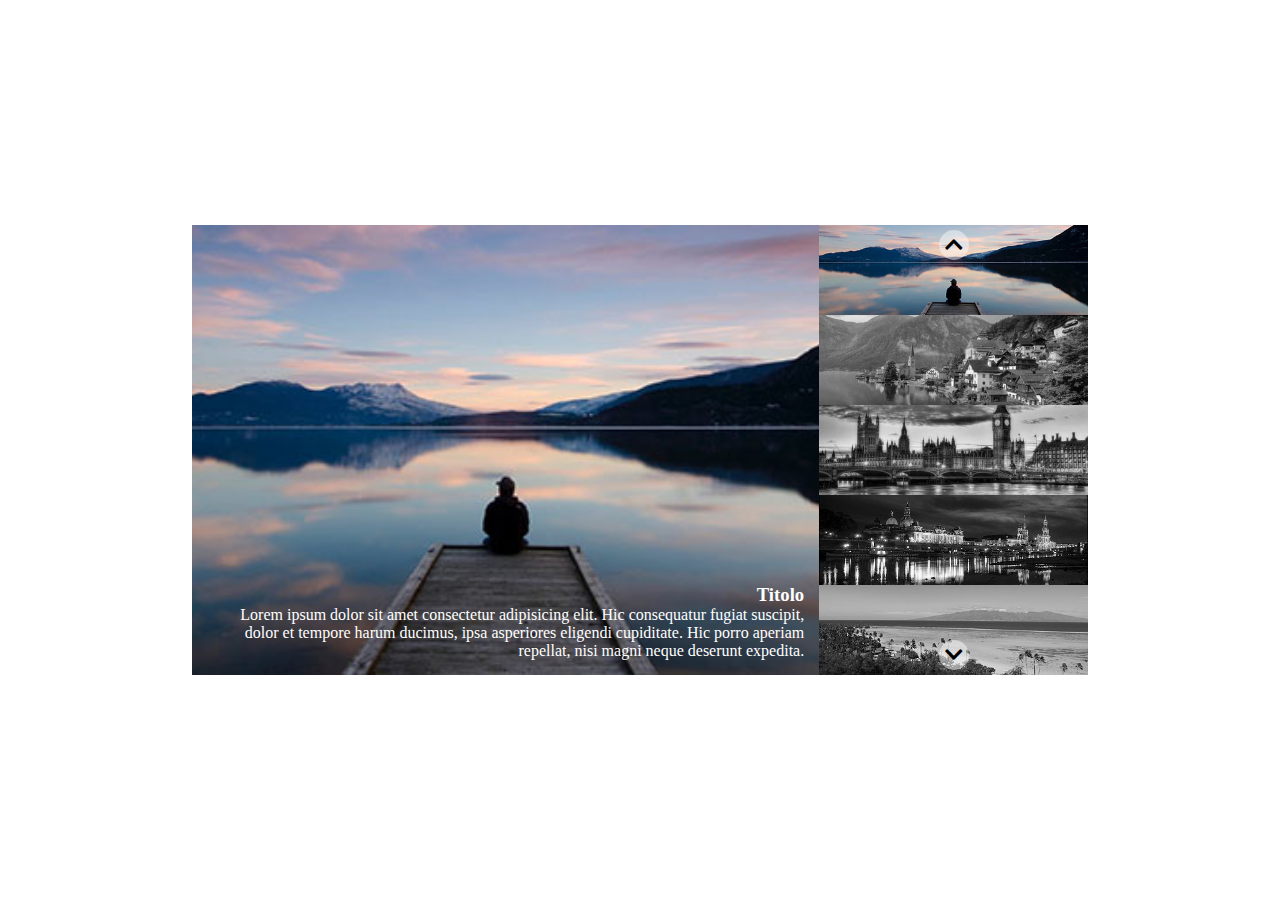
<file: milestone-1/index.html>
<!DOCTYPE html>
<html lang="en">
<head>
    <meta charset="UTF-8">
    <meta http-equiv="X-UA-Compatible" content="IE=edge">
    <meta name="viewport" content="width=device-width, initial-scale=1.0">
    <link rel="stylesheet" href="https://cdnjs.cloudflare.com/ajax/libs/font-awesome/5.15.4/css/all.min.css" integrity="sha512-1ycn6IcaQQ40/MKBW2W4Rhis/DbILU74C1vSrLJxCq57o941Ym01SwNsOMqvEBFlcgUa6xLiPY/NS5R+E6ztJQ==" crossorigin="anonymous" referrerpolicy="no-referrer" />
    <link rel="stylesheet" href="css/style.css">
    <title>Carosello Multi Array</title>
</head>
<body>
    
    <div class="app-container">
        <div class="slider">
            <!-- Main image container -->
            <div class="main-images-container">
                <div class="single-image active">
                    <img src="img/01.jpg" alt="Img 1">

                    <div class="single-image-description">
                        <h3>Titolo</h3>
                        <p>Lorem ipsum dolor sit amet consectetur adipisicing elit. Hic consequatur fugiat suscipit, dolor et tempore harum ducimus, ipsa asperiores eligendi cupiditate. Hic porro aperiam repellat, nisi magni neque deserunt expedita.</p>
                    </div>
                </div>

                <div class="single-image">
                    <img src="img/02.jpg" alt="Img 2">
                </div>

                <div class="single-image">
                    <img src="img/03.jpg" alt="Img 3">
                </div>

                <div class="single-image">
                    <img src="img/04.jpg" alt="Img 4">
                </div>

                <div class="single-image">
                    <img src="img/05.jpg" alt="Img 5">
                </div>
            </div>
            <!-- End main image container -->

            <!-- Small thumbs -->
            <div class="thumbs">
                <div class="single-thumb active">
                   <img src="img/01.jpg" alt="Img 1"> 
                </div>

                <div class="single-thumb">
                    <img src="img/02.jpg" alt="Img 2"> 
                 </div>

                 <div class="single-thumb">
                    <img src="img/03.jpg" alt="Img 3"> 
                 </div>

                 <div class="single-thumb">
                    <img src="img/04.jpg" alt="Img 4"> 
                 </div>

                 <div class="single-thumb">
                    <img src="img/05.jpg" alt="Img 5"> 
                 </div>

                 <!-- Arrow up -->
                <div class="arrow prev">
                    <i class="fas fa-chevron-up"></i>
                </div>
                <!-- End Arrow up -->

                <!-- Arrow down -->
                <div class="arrow next">
                    <i class="fas fa-chevron-down"></i>
                </div>
                <!-- End Arrow down -->
            </div>
            <!-- End small thumbs -->
        </div>
    </div>

    <script type="text/javascript" src="js/script.js"></script>
</body>
</html>
</file>
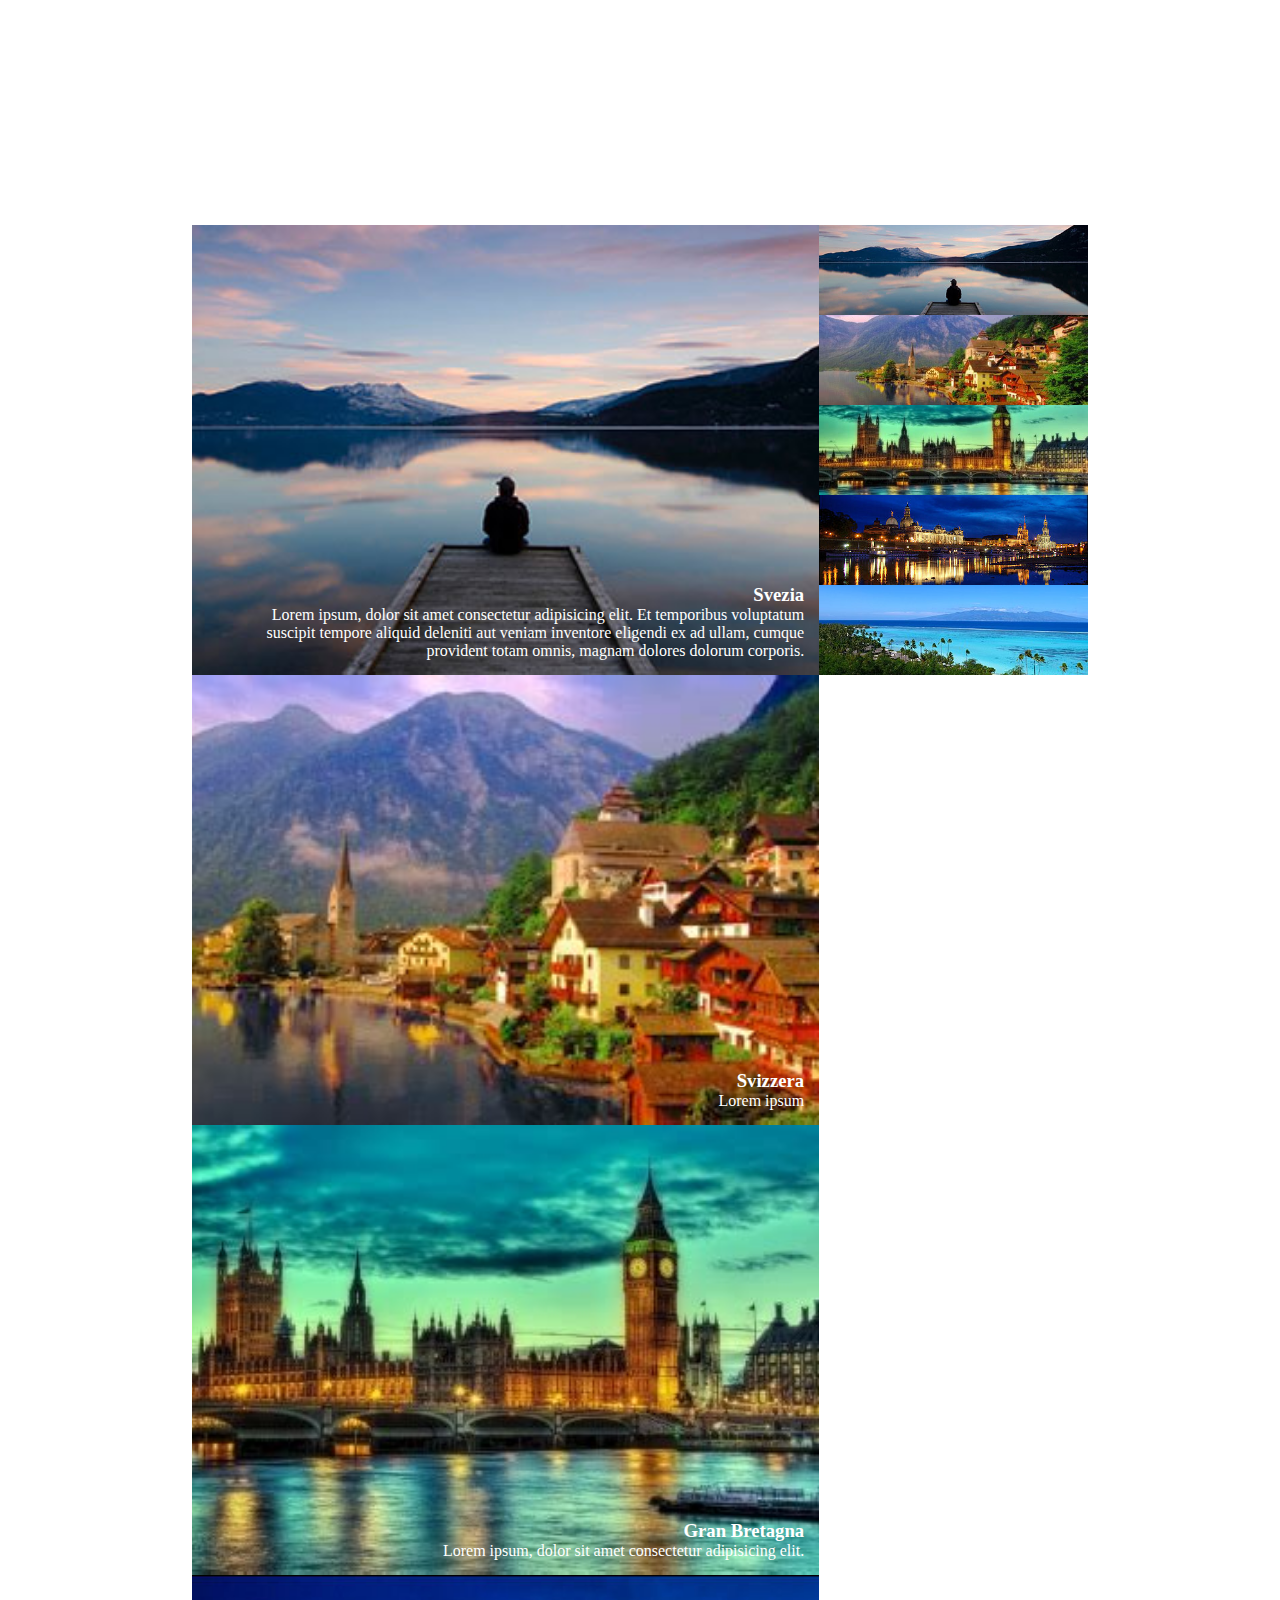
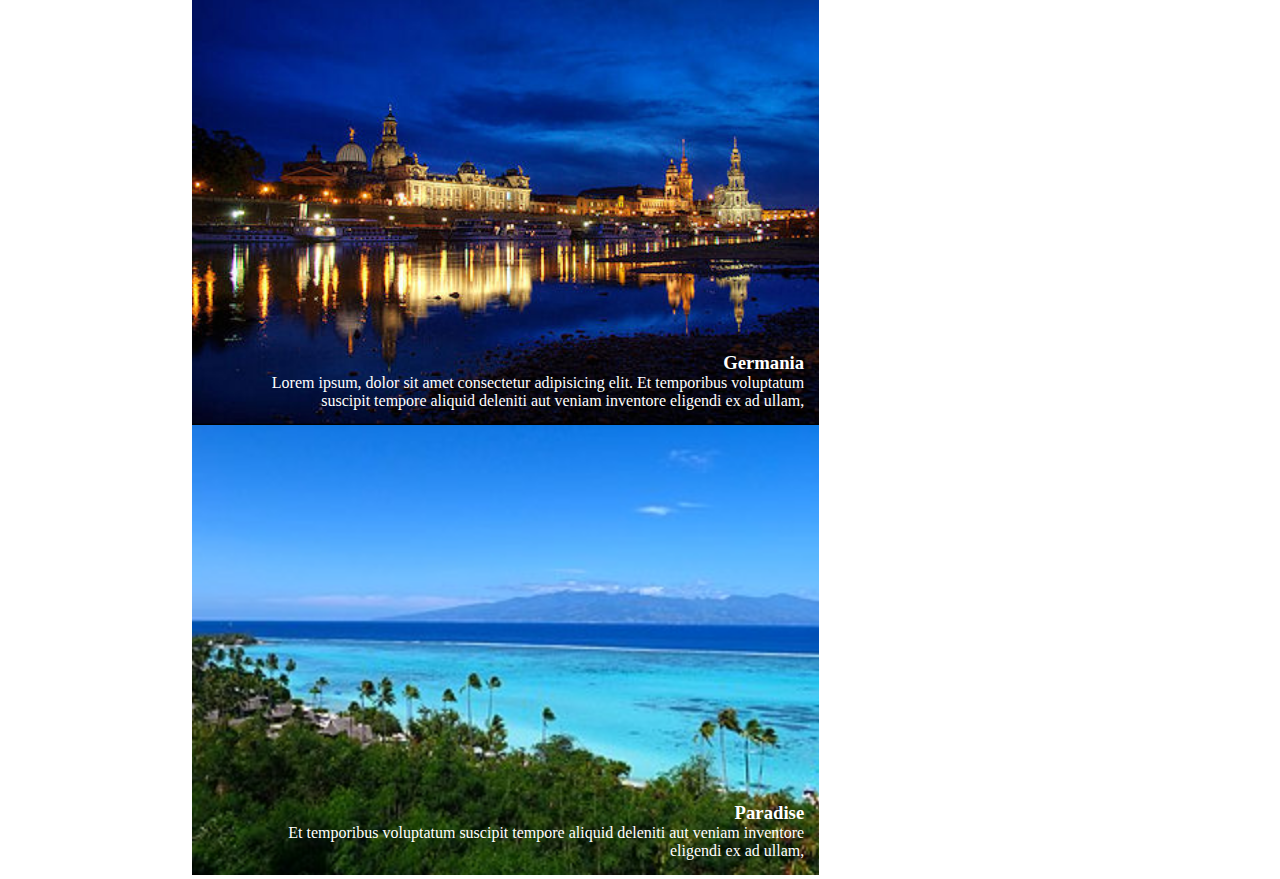
<file: milestone-2/index.html>
<!DOCTYPE html>
<html lang="en">
<head>
    <meta charset="UTF-8">
    <meta http-equiv="X-UA-Compatible" content="IE=edge">
    <meta name="viewport" content="width=device-width, initial-scale=1.0">
    <link rel="stylesheet" href="https://cdnjs.cloudflare.com/ajax/libs/font-awesome/5.15.4/css/all.min.css" integrity="sha512-1ycn6IcaQQ40/MKBW2W4Rhis/DbILU74C1vSrLJxCq57o941Ym01SwNsOMqvEBFlcgUa6xLiPY/NS5R+E6ztJQ==" crossorigin="anonymous" referrerpolicy="no-referrer" />
    <link rel="stylesheet" href="css/style.css">
    <title>Carosello Multi Array</title>
</head>
<body>
    
    <div class="app-container">
        <div class="slider">
            <!-- Main image container -->
            <div class="main-images-container">
                <!-- <div class="single-image active">
                    <img src="img/01.jpg" alt="Img 1">

                    <div class="single-image-description">
                        <h3>Titolo</h3>
                        <p>Lorem ipsum dolor sit amet consectetur adipisicing elit. Hic consequatur fugiat suscipit, dolor et tempore harum ducimus, ipsa asperiores eligendi cupiditate. Hic porro aperiam repellat, nisi magni neque deserunt expedita.</p>
                    </div>
                </div> -->
            </div>
            <!-- End main image container -->

            <!-- Small thumbs -->
            <div class="thumbs">
                <!-- <div class="single-thumb active">
                   <img src="img/01.jpg" alt="Img 1"> 
                </div> -->

                 <!-- Arrow up -->
                <!-- <div class="arrow prev">
                    <i class="fas fa-chevron-up"></i>
                </div> -->
                <!-- End Arrow up -->

                <!-- Arrow down -->
                <!-- <div class="arrow next">
                    <i class="fas fa-chevron-down"></i>
                </div> -->
                <!-- End Arrow down -->

            </div>
            <!-- End small thumbs -->
        </div>
    </div>

    <script type="text/javascript" src="js/script.js"></script>
</body>
</html>
</file>
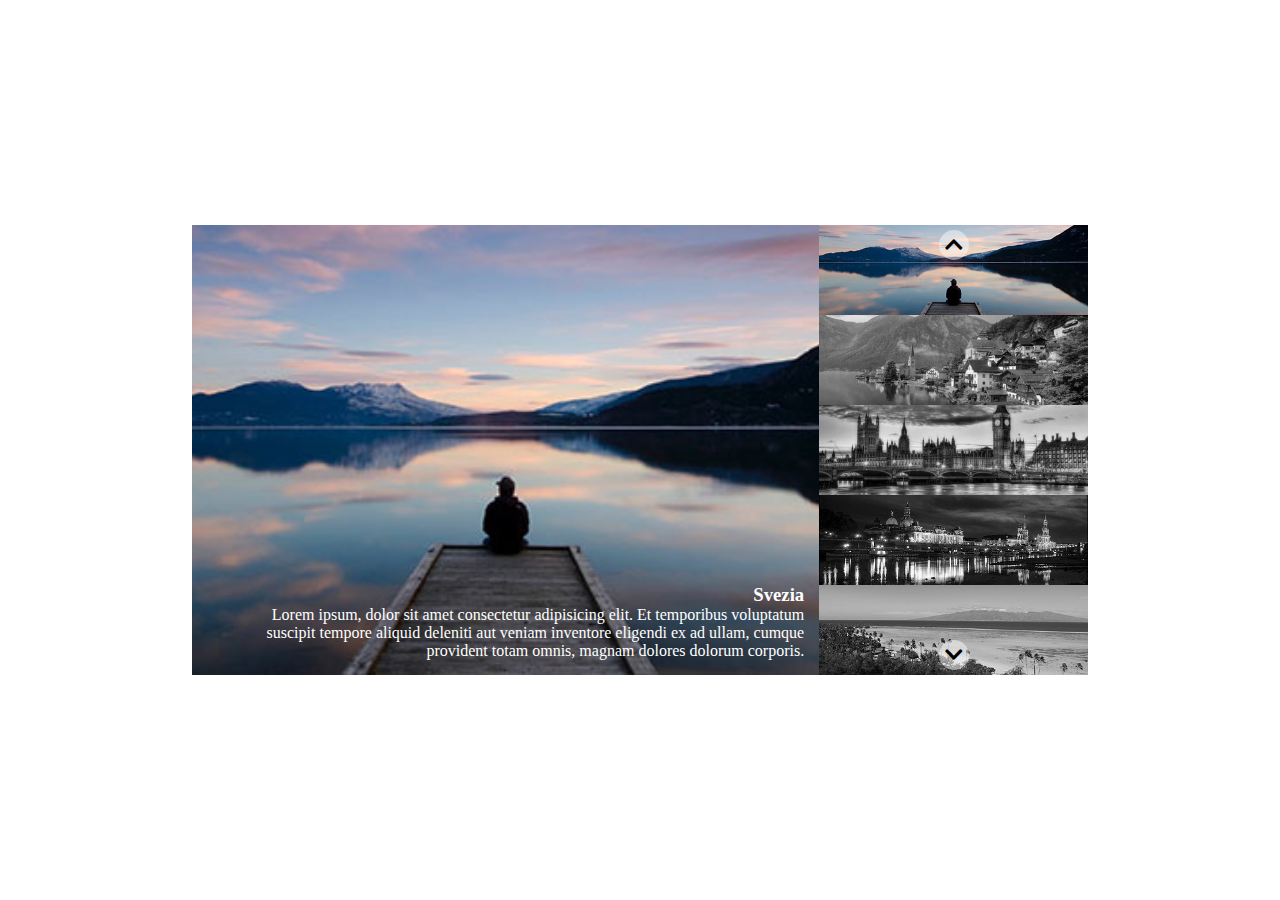
<file: milestone-3/index.html>
<!DOCTYPE html>
<html lang="en">
<head>
    <meta charset="UTF-8">
    <meta http-equiv="X-UA-Compatible" content="IE=edge">
    <meta name="viewport" content="width=device-width, initial-scale=1.0">
    <link rel="stylesheet" href="https://cdnjs.cloudflare.com/ajax/libs/font-awesome/5.15.4/css/all.min.css" integrity="sha512-1ycn6IcaQQ40/MKBW2W4Rhis/DbILU74C1vSrLJxCq57o941Ym01SwNsOMqvEBFlcgUa6xLiPY/NS5R+E6ztJQ==" crossorigin="anonymous" referrerpolicy="no-referrer" />
    <link rel="stylesheet" href="css/style.css">
    <title>Carosello Multi Array</title>
</head>
<body>
    
    <div class="app-container">
        <div class="slider">
            <!-- Main image container -->
            <div class="main-images-container">
                <!-- <div class="single-image active">
                    <img src="img/01.jpg" alt="Img 1">

                    <div class="single-image-description">
                        <h3>Titolo</h3>
                        <p>Lorem ipsum dolor sit amet consectetur adipisicing elit. Hic consequatur fugiat suscipit, dolor et tempore harum ducimus, ipsa asperiores eligendi cupiditate. Hic porro aperiam repellat, nisi magni neque deserunt expedita.</p>
                    </div>
                </div> -->
            </div>
            <!-- End main image container -->

            <!-- Small thumbs -->
            <div class="thumbs">
                <!-- <div class="single-thumb active">
                   <img src="img/01.jpg" alt="Img 1"> 
                </div> -->

                 <!-- Arrow up -->
                <div class="arrow prev">
                    <i class="fas fa-chevron-up"></i>
                </div>
                <!-- End Arrow up -->

                <!-- Arrow down -->
                <div class="arrow next">
                    <i class="fas fa-chevron-down"></i>
                </div>
                <!-- End Arrow down -->

            </div>
            <!-- End small thumbs -->
        </div>
    </div>

    <script type="text/javascript" src="js/script.js"></script>
</body>
</html>
</file>
<file: milestone-1/css/style.css>
* {
    margin: 0;
    padding: 0;
    box-sizing: border-box;
}

.app-container {
    width: 100%;
    height: 100vh;
    display: flex;
    justify-content: center;
    align-items: center;
}

.slider {
    background-color: pink;
    width: 70%;
    height: 50%;
    display: flex;
}

.main-images-container {
    height: 100%;
    width: 70%;
    background-color: green;
}

.single-image {
    width: 100%;
    height: 100%;
    display: none;
    position: relative;
}

.single-image.active {
    display: block;
}

.single-image img {
    width: 100%;
    height: 100%;
    object-fit: cover;
}

.single-image-description {
    position: absolute;
    bottom: 15px;
    right: 15px;
    width: 90%;
    color: white;
    text-align: right;
}

.thumbs {
    height: 100%;
    width: 30%;
    background-color: yellow;
    position: relative;
}

.single-thumb {
    width: 100%;
    height: 20%;
}

.single-thumb img {
    width: 100%;
    height: 100%;
    object-fit: cover;
    filter: grayscale(1);
}

.single-thumb.active img {
    filter: grayscale(0);
}

/* Arrows */
.arrow {
    position: absolute;
    left: 50%;
    transform: translateX(-50%);
    font-size: 20px;
    background-color: rgba(250, 250, 250, 0.5);
    width: 30px;
    height: 30px;
    border-radius: 50%;
    display: flex;
    justify-content: center;
    align-items: center;
    cursor: pointer;
}

.arrow.prev {
    top: 5px;
}

.arrow.next {
    bottom: 5px;
}
</file>
<file: milestone-2/css/style.css>
* {
    margin: 0;
    padding: 0;
    box-sizing: border-box;
}

.app-container {
    width: 100%;
    height: 100vh;
    display: flex;
    justify-content: center;
    align-items: center;
}

.slider {
    background-color: pink;
    width: 70%;
    height: 50%;
    display: flex;
}

.main-images-container {
    height: 100%;
    width: 70%;
    background-color: green;
}

.single-image {
    width: 100%;
    height: 100%;
    display: none;
    position: relative;
}

.single-image.active {
    display: block;
}

.single-image img {
    width: 100%;
    height: 100%;
    object-fit: cover;
}

.single-image-description {
    position: absolute;
    bottom: 15px;
    right: 15px;
    width: 90%;
    color: white;
    text-align: right;
}

.thumbs {
    height: 100%;
    width: 30%;
    background-color: yellow;
    position: relative;
}

.single-thumb {
    width: 100%;
    height: 20%;
}

.single-thumb img {
    width: 100%;
    height: 100%;
    object-fit: cover;
    filter: grayscale(1);
}

.single-thumb.active img {
    filter: grayscale(0);
}

/* Arrows */
.arrow {
    position: absolute;
    left: 50%;
    transform: translateX(-50%);
    font-size: 20px;
    background-color: rgba(250, 250, 250, 0.5);
    width: 30px;
    height: 30px;
    border-radius: 50%;
    display: flex;
    justify-content: center;
    align-items: center;
    cursor: pointer;
}

.arrow.prev {
    top: 5px;
}

.arrow.next {
    bottom: 5px;
}
</file>
<file: milestone-3/css/style.css>
* {
    margin: 0;
    padding: 0;
    box-sizing: border-box;
}

.app-container {
    width: 100%;
    height: 100vh;
    display: flex;
    justify-content: center;
    align-items: center;
}

.slider {
    background-color: pink;
    width: 70%;
    height: 50%;
    display: flex;
}

.main-images-container {
    height: 100%;
    width: 70%;
    background-color: green;
}

.single-image {
    width: 100%;
    height: 100%;
    display: none;
    position: relative;
}

.single-image.active {
    display: block;
}

.single-image img {
    width: 100%;
    height: 100%;
    object-fit: cover;
}

.single-image-description {
    position: absolute;
    bottom: 15px;
    right: 15px;
    width: 90%;
    color: white;
    text-align: right;
}

.thumbs {
    height: 100%;
    width: 30%;
    background-color: yellow;
    position: relative;
}

.single-thumb {
    width: 100%;
    height: 20%;
}

.single-thumb img {
    width: 100%;
    height: 100%;
    object-fit: cover;
    filter: grayscale(1);
}

.single-thumb.active img {
    filter: grayscale(0);
}

/* Arrows */
.arrow {
    position: absolute;
    left: 50%;
    transform: translateX(-50%);
    font-size: 20px;
    background-color: rgba(250, 250, 250, 0.5);
    width: 30px;
    height: 30px;
    border-radius: 50%;
    display: flex;
    justify-content: center;
    align-items: center;
    cursor: pointer;
    z-index: 1020;
}

.arrow.prev {
    top: 5px;
}

.arrow.next {
    bottom: 5px;
}
</file>
